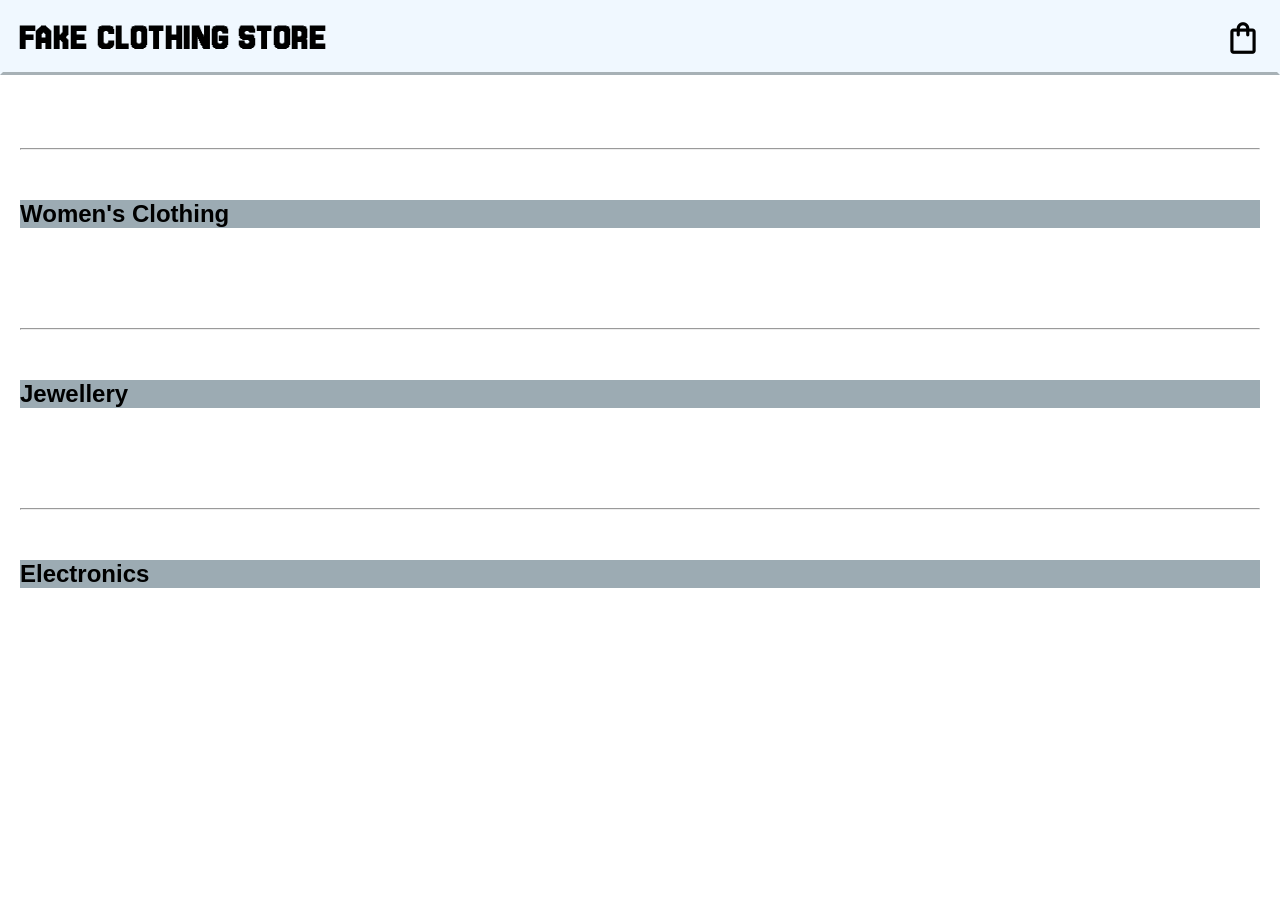
<file: E-Commerce Page/index.html>
<!DOCTYPE html>
<html lang="en">

<head>
  <meta charset="UTF-8" />
  <meta name="viewport" content="width=device-width, initial-scale=1.0" />
  <title>My Web Store</title>
  <script defer src="index.js"></script>
  <link rel="stylesheet" href="index.css" />
  <link rel="preconnect" href="https://fonts.googleapis.com" />
  <link rel="preconnect" href="https://fonts.gstatic.com" crossorigin />
  <link href="https://fonts.googleapis.com/css2?family=Jersey+25&display=swap" rel="stylesheet" />
  <link rel="stylesheet"
    href="https://fonts.googleapis.com/css2?family=Material+Symbols+Outlined:opsz,wght,FILL,GRAD@20..48,100..700,0..1,-50..200" />
  <link rel="stylesheet"
    href="https://fonts.googleapis.com/css2?family=Material+Symbols+Outlined:opsz,wght,FILL,GRAD@20..48,100..700,0..1,-50..200" />
</head>

<body>
  <div class="cartMenu cartMenuHide">
    <div class="cartPrice">

    </div>

    <div class="cartProducts-List">

    </div>
  </div>

  <div class="navbar resize">
    <h2>FAKE CLOTHING STORE</h2>
    <span class="material-symbols-outlined" id="cart-icon" style="font-size: 38px;"> shopping_bag </span>
  </div>

  <div class="products-menu spaceOut-Items">
    <h2 class="categoryName">Men's Clothing</h2>
    <div class="products-menu-men" id="products"></div>

    <hr />
    <h2 class="categoryName">Women's Clothing</h2>
    <div class="products-menu-women" id="products"></div>

    <hr />
    <h2 class="categoryName">Jewellery</h2>
    <div class="products-menu-jewelery" id="products"></div>

    <hr />
    <h2 class="categoryName">Electronics</h2>
    <div class="products-menu-electronics" id="products"></div>
  </div>
</body>

</html>
</file>
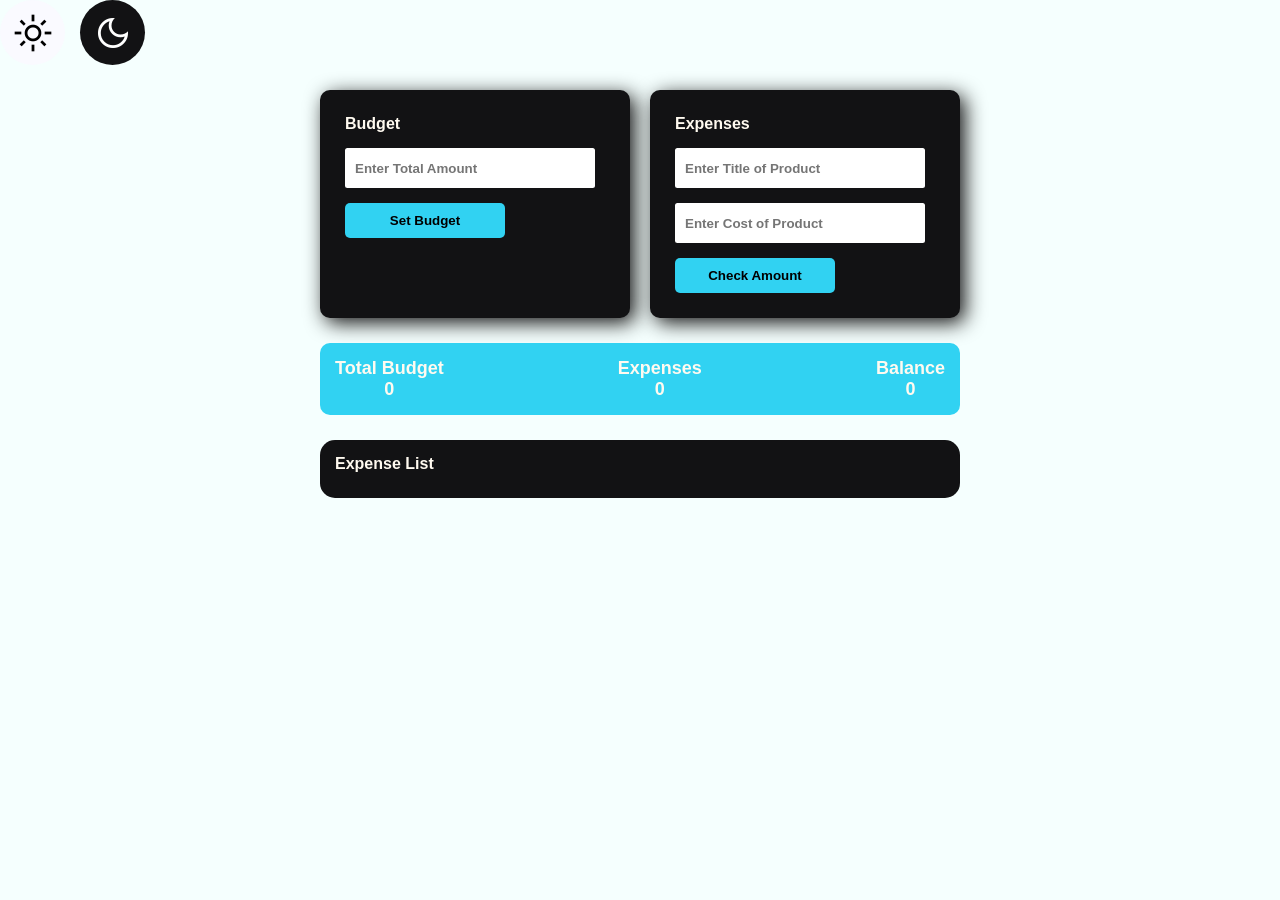
<file: BudgetApp.html>
<!DOCTYPE html>
<html lang="en">

<head>
    <meta charset="UTF-8">
    <meta name="viewport" content="width=device-width, initial-scale=1.0">
    <title>Budgeting</title>
    <link rel="stylesheet" href="BA.css">
    <link rel="stylesheet"
        href="https://fonts.googleapis.com/css2?family=Material+Symbols+Outlined:opsz,wght,FILL,GRAD@20..48,100..700,0..1,-50..200" />
    <script defer src="BA.js"></script>
</head>

<body class="theme-light">
    <div class="light-circle"></div>
    <div class="dark-circle"></div>
    <div class="themes">
        <div class="light-mode">
            <span id="light" class="material-symbols-outlined">
                light_mode
            </span>
        </div>

        <div class="dark-mode">
            <span id="dark" class="material-symbols-outlined">
                dark_mode
            </span>
        </div>
    </div>

    <div class="MenuWrap">
        <div class="inputField">
            <div class="budgetTab">
                <h4>Budget</h4>
                <input type="number" name="" class="budget-input" placeholder="Enter Total Amount">
                <button class="budget-submit">Set Budget</button>
            </div>

            <div class="expenseTab">
                <h4>Expenses</h4>
                <div class="userInput">
                    <input name="" class="product-title" placeholder="Enter Title of Product">
                    <input type="number" name="" class="product-cost" placeholder="Enter Cost of Product">
                    <button class="check-amount">Check Amount</button>
                </div>
            </div>
        </div>

        <div class="totesMenu">
            <div class="toteBudget">
            </div>

            <div class="ExpBudget">
            </div>

            <div class="BalBudget">
            </div>
        </div>

        <div class="expenses">
            <h4>Expense List</h4>
            <div class="expenseDetails">
            </div>
        </div>
    </div>
</body>

</html>
</file>
<file: E-Commerce Page/index.css>
* {
  margin: 0;
  padding: 0;
  box-sizing: border-box;
}

.material-symbols-outlined {
  font-variation-settings: "FILL" 0, "wght" 400, "GRAD" 0, "opsz" 24;
  font-size: 200px;
  cursor: pointer;
}

.navbar {
  background-color: aliceblue;
  width: 75%;
  height: 75px;
  display: flex;
  flex-direction: row;
  align-items: center;
  justify-content: space-between;
  padding: 15px;
  border-bottom: rgb(167, 177, 182);
  border-right: transparent;
  border-left: transparent;
  border-top: transparent;
  border-style: solid;
  position: fixed;
  margin-bottom: 50px;
  font-family: "Jersey 25", sans-serif;
  font-weight: 400;
  font-style: normal;
  font-size: 24px;
  transition: 500ms ease-in-out;
}

.resize {
  width: 100%;
  transition: 500ms ease-in-out;
}

.products-menu {
  display: flex;
  flex-direction: column;
  gap: 50px;
  padding: 20px;
  /* adjust with media query for responsiveness */
  width: 75%;
  transition: 500ms ease-in-out;
}

.spaceOut-Items {
  width: 100%;
  transition: 500ms ease-in-out;
}

#products {
  display: grid;
  grid-template-columns: repeat(auto-fit, minmax(200px, 1fr));
}

.product {
  background-color: azure;
}

.product:hover {
  border: 0.5px solid black;
  transition: 5s ease-in-out;
  padding: px;
}

#products img {
  width: 100%;
}

.product-deets {
  display: flex;
  flex-direction: column;
  overflow: hidden;
}

.categoryName {
  background-color: rgb(156, 171, 179);
  font-family: "Segoe UI", Tahoma, Geneva, Verdana, sans-serif;
}

.cartMenu {
  position: fixed;
  right: 0px;
  background-color: rgb(156, 171, 179);
  display: flex;
  flex-direction: column;
  gap: 25px;
  width: 25%;
  height: 100vh;
  transition: all ease-in-out 0.5s;
  overflow: scroll;
}

.cartMenuHide {
  right: -500px;
  transition-duration: 0.5s;
}

.cartProducts-List {
  width: 200px;
  display: flex;
  flex-direction: column;
  gap: 15px;
  padding: 25px;
}

.cartProducts-List img {
  width: 100px;
}

.cartProduct {
  background-color: rgb(193, 211, 218);
  padding-left: 25px;
  margin-left: -10px;
  border-radius: 5px;
  width: 275px;
  height: 165px;
  display: flex;
  gap: 15px;
  align-items: center;
}

.cart-details {
  width: 150px;
  display: flex;
  flex-direction: column;
  gap: 10px;
}

.cartPrice {
  text-align: center;
  background-color: rgb(193, 211, 218);
  height: 100px;
}

.checkout-btn {
  color: wheat;
  background-color: brown;
  border: none;
  width: 100px;
  height: 25px;
}

.checkout-btn:hover {
  cursor: pointer;
  color: black;
  border: solid red;
  background-color: transparent;
}
</file>
<file: BA.css>
* {
  margin: 0;
  padding: 0;
  box-sizing: border-box;
  font-family: "Gill Sans", "Gill Sans MT", Calibri, "Trebuchet MS", sans-serif;
  font-weight: bold;
}

.theme-light {
  transition: ease-in-out 500ms;
  background-color: rgb(245, 255, 254);
}

.theme-dark {
  transition: ease-in-out 500ms;
  background-color: rgb(47, 47, 48);
}

.dark-circle{
  position: absolute;
  width: 100px;
  height: 100px;
  overflow: visible;
  border-radius: 50%;
  transform: scale(0);
  background-color: black;
  transition: ease-in-out 500ms;
}

.dark-circle-animate{
  border-radius: 100%;
  background-color: rgba(47, 47, 48, 0);
  transform-origin: center ;
  transform: scale(15);
  transition: .5s;
}

.dark-circle-remove{
  display: none;
}

.MenuWrap {
  display: flex;
  flex-direction: column;
  width: 50%;
  gap: 25px;
  margin: 25px auto;
}

.inputField {
  display: flex;
  gap: 20px;
}

.budgetTab {
  background-color: rgb(18, 18, 20);
  box-shadow: 5px 5px 20px rgb(19, 19, 19);
  display: flex;
  flex-direction: column;
  gap: 15px;
  border-radius: 10px;
  width: 500px;
  padding: 25px;
}

.expenseTab {
  background-color: rgb(18, 18, 20);
  box-shadow: 5px 5px 20px rgb(19, 19, 19);
  display: flex;
  flex-direction: column;
  border-radius: 10px;
  width: 500px;
  padding: 25px;
}

.userInput {
  display: flex;
  flex-direction: column;
  gap: 15px;
  margin-top: 15px;
}

.totesMenu {
  background-color: rgb(49, 210, 242);
  display: flex;
  justify-content: space-between;
  align-items: center;
  color: black;
  border-radius: 10px;
  padding: 15px;
  gap: 25px;
  width: 500px * 2;
  font-size: large;
  text-align: center;
}

.expenses {
  background-color: rgb(18, 18, 20);
  color: aliceblue;
  padding: 15px;
  border-radius: 15px;
  width: 500px * 2;
}

.expenses h4 {
  margin-bottom: 10px;
}

.expenseDetails {
  border-left: solid rgb(49, 210, 242) 5px;
  padding-left: 15px;
  display: flex;
  flex-direction: column;
}

.list {
  display: flex;
  justify-content: space-between;
  text-align: center;
  align-items: center;
}

h4 {
  color: floralwhite;
}

button {
  width: 160px;
  height: 35px;
  background-color: rgb(49, 210, 242);
  border: none;
  border-radius: 5px;
  cursor: pointer;
}

button:hover {
  transition: ease-in-out 250ms;
  width: 160px;
  height: 35px;
  color: aliceblue;
  background-color: transparent;
  border: rgb(49, 210, 242) solid 2.5px;
  border-radius: 5px;
  cursor: pointer;
}

input {
  width: 250px;
  height: 40px;
  padding-left: 10px;
  border: none;
  border-radius: 2.5px;
}
.material-symbols-outlined {
  cursor: pointer;
}

.themes {
  display: flex;
  gap: 15px;
}

.dark-mode {
  color: white;
  display: flex;
  width: 65px;
  height: 65px;
  align-items: center;
  justify-content: center;
  background-color: rgb(18, 18, 20);
  border-radius: 50%;
}

.dark-mode:hover {
  transition: ease-in-out 250ms;
  display: flex;
  width: 65px;
  height: 65px;
  align-items: center;
  justify-content: center;
  background-color: transparent;
  color: black;
  border: solid rgb(18, 18, 20) 5px;
  border-radius: 50%;
}

.light-mode {
  display: flex;
  width: 65px;
  height: 65px;
  align-items: center;
  justify-content: center;
  background-color: rgb(250, 250, 255);
  border-radius: 50%;
}

.light-mode:hover {
  transition: ease-in-out 250ms;
  display: flex;
  width: 65px;
  height: 65px;
  align-items: center;
  justify-content: center;
  background-color: transparent;
  border: solid rgb(18, 18, 20) 5px;
  border-radius: 50%;
}

#dark {
  font-size: 40px;
}
#light {
  font-size: 40px;
}
</file>
